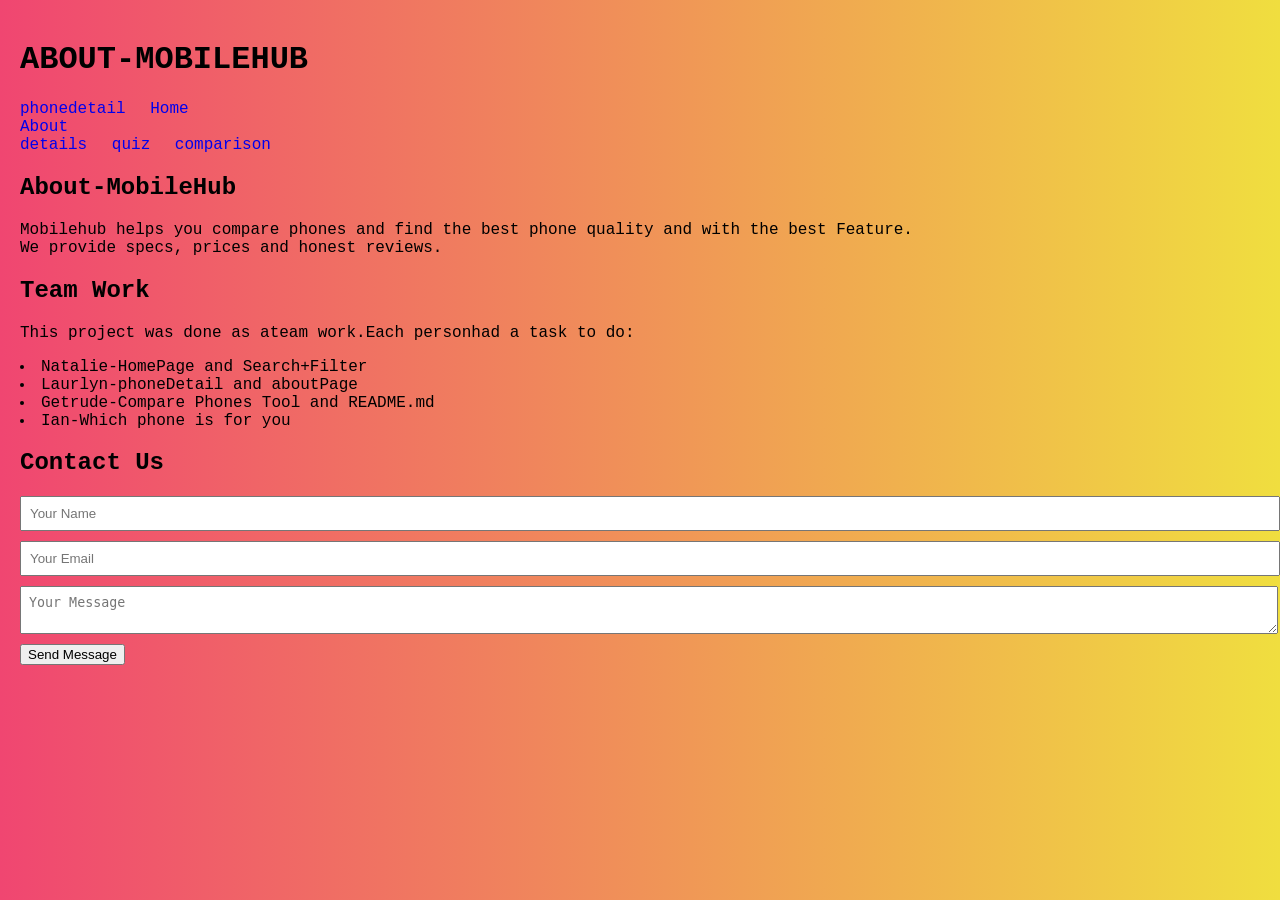
<file: aboutPage.html>
<!DOCTYPE html>
<html lang="en">
<head>
    <meta charset="UTF-8">
    <meta name="viewport" content="width=device-width, initial-scale=1.0">
    <title>About-MobileHub</title>
    <link rel="stylesheet" href="aboutPage.css">
</head>
<body>
    <h1>ABOUT-MOBILEHUB</h1>
    <nav>

        <a href="phonedetail.html">phonedetail</a>
        <a href="index.html">Home</a><br>
        <a href="aboutPage.html">About</a><br>
        <a href="phonedetail.html">details</a>
        <a href="quiz.html">quiz</a>
        <a href="comparison.html">comparison</a>

    </nav>

    <section class="about">
        <h1>About-MobileHub</h1>
        <p>Mobilehub helps you compare phones and find the best phone quality and with the best Feature. <Br>
            We provide specs, prices and honest reviews.</p>
        <h1>Team Work</h1>
        <p>This project was done as ateam work.Each personhad a task to do:
            <li>Natalie-HomePage and Search+Filter</li>
            <li>Laurlyn-phoneDetail and aboutPage</li>
            <li>Getrude-Compare Phones Tool and README.md</li>
            <li>Ian-Which phone is for you</li>
        </p>
    </section>
    
    <section>
        <h2>Contact Us</h2>
        <form id="contactForm">
            <input type="text" id="name" placeholder="Your Name" required>
            <input type="email" id="email" placeholder="Your Email" required>
            <textarea id="message" placeholder="Your Message"></textarea>
            <button type="submit" id="sendBtn">Send Message</button>
        </form>
            <div id="contactResult"></div>
    </section>

    <script src="aboutPage.js"></script>
</body>
</html>
</file>
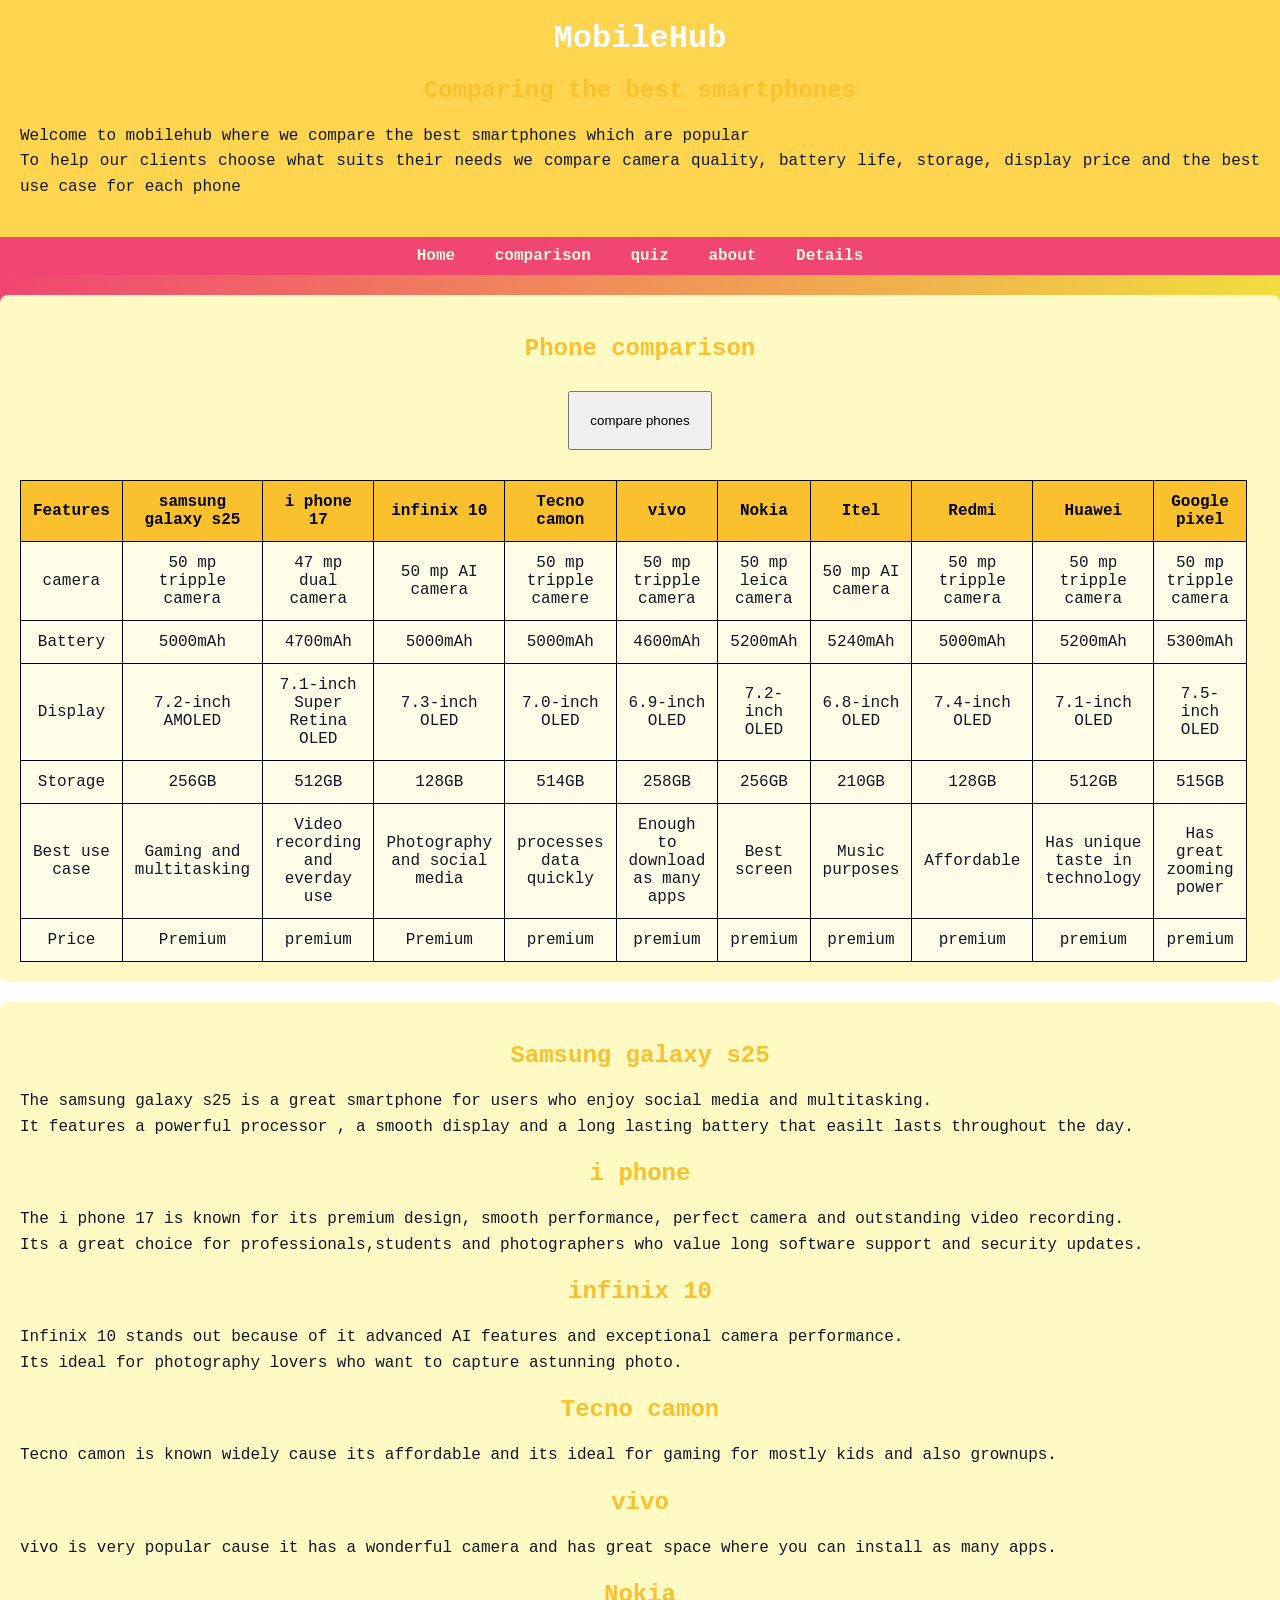
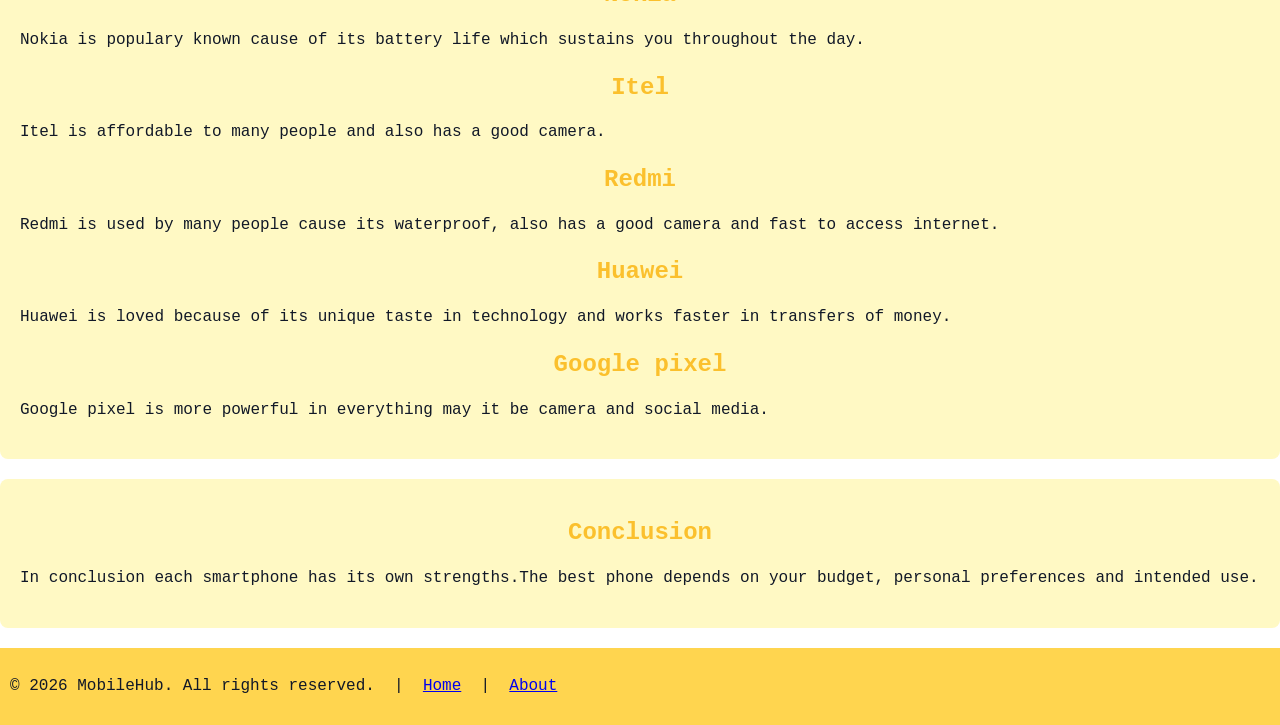
<file: comparison.html>
<!DOCTYPE html>
<html lang="en">
<head>
    <meta charset="UTF-8">
    <meta name="viewport" content="width=device-width, initial-scale=1.0">
    <title>MobileHub-Phone Comparison</title>
    <link rel="stylesheet" href="style.css">
</head>
<body>
    <!-- Header section -->
    <header>
        <h1>MobileHub</h1>
        <h2>Comparing the best smartphones</h2>
        <p>Welcome to mobilehub where we compare the best smartphones which are popular<br>
        To help our clients choose what suits their needs we compare camera quality, battery life, storage, display price and the best use case for each phone</p>

    </header>
    
    <!-- Navigation bar -->
    <nav>
        <a href="index.html">Home</a>
        <a href="comparison.html">comparison</a>
        <a href="quiz.html">quiz</a>
        <a href="aboutPage.html">about</a>
        <a href="phonedetail.html">Details</a>
    </nav>
    
    <!-- Introduction --
    <section id="home">
    <h2>Why we compare smartphones</h2>
    <p>
        Smartphones have become an important part of our daily lives.<br>
        Different smartphones are desinged for different users.<br>
        Some offer excellent cameras for photography, while others provide powerful performance for gaming or long battery life for everyday use.<br>
        By comparing smartphones we help buyers make informed decisons before purchasing a device.

    </p>
    </section>
    <!-- comparison table -->
    <section id="comparison">
        <h2> Phone comparison</h2>
        <button id="compareBtn">compare phones</button>
        <p id="result"></p>
        <table border="1">
            <tr>
                <th>Features</th>
                <th>samsung galaxy s25</th>
                <th>i phone 17</th>
                <th>infinix 10</th>
                <th>Tecno camon</th>
                <th>vivo</th>
                <th>Nokia</th>
                <th>Itel</th>
                <th>Redmi</th>
                <th>Huawei</th>
                <th>Google pixel</th>


            </tr>
            <tr>
                <td>camera</td>
            <td>50 mp tripple camera</td>
            <td>47 mp dual camera</td>
        <td>50 mp AI camera</td>
        <td>50 mp tripple camere</td>
        <td>50 mp tripple camera</td>
        <td>50 mp leica camera</td>
        <td>50 mp AI camera</td>
        <td>50 mp tripple camera</td>
        <td>50 mp tripple camera</td>
        <td>50 mp tripple camera</td>
        </tr>
        <tr>
            <td>Battery</td>
            <td>5000mAh</td>
            <td>4700mAh</td>
            <td>5000mAh</td>
            <td>5000mAh</td>
            <td>4600mAh</td>
            <td>5200mAh</td>
            <td>5240mAh</td>
            <td>5000mAh</td>
            <td>5200mAh</td>
            <td>5300mAh</td>
            </tr>
            <tr>
                <td>Display</td>
                <td>7.2-inch AMOLED</td>
                <td>7.1-inch Super Retina OLED</td>
                <td>7.3-inch OLED</td>
                <td>7.0-inch OLED</td>
                <td>6.9-inch OLED</td>
                <td>7.2-inch OLED</td>
                <td>6.8-inch OLED</td>
                <td>7.4-inch OLED</td>
                <td>7.1-inch OLED</td>
                <td>7.5-inch OLED</td>
        </tr>
        <tr>
            <td>Storage</td>
            <td>256GB</td>
            <td>512GB</td>
            <td>128GB</td>
            <td>514GB</td>
            <td>258GB</td>
            <td>256GB</td>
            <td>210GB</td>
            <td>128GB</td>
            <td>512GB</td>
            <td>515GB</td>
</tr>
<tr>
    <td>Best use case</td>
    <td>Gaming and multitasking</td>
    <td>Video recording and everday use</td>
    <td>Photography and social media</td>
    <td>processes data quickly</td>
    <td>Enough to download as many apps</td>
    <td>Best screen</td>
    <td>Music purposes</td>
    <td>Affordable</td>
    <td>Has unique taste in technology</td>
    <td>Has great zooming power</td>
    </tr>
    <tr>
        <td>Price</td>
    <td>Premium</td>
    <td>premium</td>
<td>Premium</td>
<td>premium</td>
<td>premium</td>
<td>premium</td>
<td>premium</td>
<td>premium</td>
<td>premium</td>
<td>premium</td>
</tr>
</table>
</section>
<!-- individual phone descriptions -->
 <section id="features">
    <h2>Samsung galaxy s25</h2>
    <p>
        The samsung galaxy s25 is a great smartphone for users who enjoy social media and multitasking.<br>
        It features a powerful processor , a smooth display and a long lasting battery that easilt lasts throughout the day.
        </p>
        <h2>i phone</h2>
        <p>
            The i phone 17 is known for its premium design, smooth performance, perfect camera and outstanding video recording.<br>
            Its a great choice for professionals,students and photographers who value long software support and security updates.
            </p>
            <h2>infinix 10</h2>
            <p>
                Infinix 10 stands out because of it advanced AI features and exceptional camera performance.<br>
                Its ideal for photography lovers who want to capture astunning photo.
                </p>
                <h2>Tecno camon</h2>
                <p>
                    Tecno camon is known widely cause its affordable and its ideal for gaming for mostly kids and also grownups.
                    </p>
                    <h2>vivo</h2>
                    <p>
                        vivo is very popular cause it has a wonderful camera and has great space where you can install as many apps.
                        </p>
                        <h2>Nokia</h2>
                        <p>
                            Nokia is populary known cause of its battery life which sustains you throughout the day.
                            </p>
                            <h2>Itel</h2>
                            <p>
                                Itel is affordable to many people and also has a good camera.
                                </p>
                                <h2>Redmi</h2>
                                <p>
                                    Redmi is used by many people cause its waterproof, also has a good camera and fast to access internet.
                                    </p>
                                    <h2>Huawei</h2>
                                    <p>
                                        Huawei is loved because of its unique taste in technology and works faster in transfers of money.
                                        </p>
                                        <h2>Google pixel</h2>
                                        <p>
                                            Google pixel is more powerful in everything may it be camera and social media.
                                            </p>
            </section>
            <!-- conclusion-->
            <section id="conclusion">
                <h2>Conclusion</h2>
                <p>
                    In conclusion each smartphone has its own strengths.The best phone depends on your budget, personal preferences and intended use.
                    </p>
                </section>
                <!-- link to JavaScript -->
                <script src="script.js"></script>
                
                <footer>
                    <div class="footer-content">
                        <p>&copy; 2026 MobileHub. All rights reserved. &nbsp;|&nbsp; <a href="home.html">Home</a> &nbsp;|&nbsp; <a href="aboutPage.html">About</a></p>
                    </div>
                </footer>
                </body>
                </html>
</file>
<file: aboutPage.css>
body {
    font-family: 'Courier New', Courier, monospace;
    margin: 0%;
    padding: 20px;
    background:linear-gradient(to right, #f04671,#f0de3f) fixed;
}
nav a {
    margin-right: 15px;
    text-decoration: none;

}
input, textarea {
    display: block;
    width: 100%;
    margin: 10px 0;
    padding: 8px;
}

@media (max-width: 600px){
body {
    padding: 10PX;
} 
h1 {
    font-size: 24PX;
}
}
</file>
<file: style.css>
:root {
    --card: rgba(255, 255, 255, 0.9);
    --border: rgba(255, 255, 255, 0.28);
    --text: #0a0a0a;
    --muted: #e5e7eb;
    --accent: #ffd700;
}

body{
    background: linear-gradient(to right, #f04671, #fade3f) fixed;
    font-family: Arial, Helvetica, sans-serif; 
    margin: 0;
    padding: 0;
    text-align: center;
    color: #111827;
}

header{
    background: #fade3f;
    color: #f04671;
    padding: 20px;
}

nav{
    background: #f04671;
    padding: 10px;
    margin-bottom: 20px;
}

nav a{
    margin: 0 15px;
    text-decoration: none;
    color: beige;
    font-weight: bold;
}

h1 {
    text-align: center;
    margin-bottom: 12px;
    font-size: 2rem;
}

.intro {
    text-align: center;
    color-scheme: inherit;
    margin-bottom: 10px;
}

.nataliehome-gallery {
    display: grid;
    grid-template-columns: repeat(auto-fit,minmax(300px,1fr));
    gap: 10px;
}

.nataliehome-gallery {
    display: grid;
    grid-template-columns: repeat(auto-fit,minmax(300px,8fr));
    gap: 10px;
}

@media (max-width:900px){
    .home-gallery{
        grid-template-columns:1fr
    }
    }

    @media (max-width:600px){
    .home-gallery{
        grid-template-columns:1fr
    }
    }

.nataliehome-card {
    background: var(--card);
    border: 1px solid var(--border);
    border-radius: 15px;
    overflow: hidden;
    box-shadow: 0 8px 20px rgba(0, 0, 0, 0.18);
    display: flex;
    flex-direction: column;
    transition: transform 0.2s ease, box-shadow 0.2s ease;
}


.nataliehome-card:hover{
    transform: translateY(-4px);
    box-shadow: 0 14px 28px rgba(0, 0, 0, 0.18);
}

.nataliehome-card img{
    width: 100%;
    height: 300px;
    object-fit: cover;
    display: block;
}

.cards-container{
    display: grid;
    grid-template-columns: repeat(auto-fit,minmax(240px,1fr));
    gap: 18px;
    padding: 20px;
    max-width: 1200px;
    margin: 0 auto 40px;
}

.card-body{
    padding: 14px;
    text-align: left;
    color: #222;
    background: transparent;
}

.nataliehome-card h4{
    margin: 0 0 6px;
    color: #111;
}


/* Search controls */
.search-controls{
    display: flex;
    gap: 12px;
    justify-content: center;
    margin-top: 12px;
}

#brand-search{
    padding: 10px 12px;
    border-radius: 8px;
    border: 1px solid rgba(0,0,0,0.08);
    width: 320px;
}

#brand-filter{
    padding: 10px 12px;
    border-radius: 8px;
    border: 1px solid rgba(0,0,0,0.08);
}

@media (max-width:600px){
    .search-controls{flex-direction:column;align-items:center}
    #brand-search{width:220px}
}

body {
    font-family: 'Courier New', Courier, monospace;
    background: linear-gradient(to right, #f04671,#f0de3f) fixed;
}

/* Header */
header {
    background-color:#FFD54F;
    color:white;
    text-align:center;
    padding: 20px;
}

.card {
background:linear-gradient(to right, #f04671,#f0de3f) fixed;
padding: 20px;
border-radius: 20px;
max-width: min-content;
margin: 30 px;
}
.img {
    width: 100;
    border-radius: 20px;
}
table {
    width: 100;
    margin-top:20px ;


}
th,td {
    border: 10;

}


nav ul{
    display:flex;
    justify-content:center;
    gap:25px;
    flex-direction:row;
    list-style:none;
    padding:15px;
    margin:0;
    background-color:#FFD54F;
}

nav ul li a {
    text-decoration:none;
    color:#880E4F;
    font-weight: bold;
}

h1 {
    margin:0;
}

h2, h3 {
    color:#FBC02D;
}
/* section */
section {
    background-color:#FFF9C4;
    margin:20px 0;
    padding:20px;
    border-radius: 8px;
    color: #111827;
}
/* paragraphs */
p{
    line-height:1.6;
    text-align: justify;
    color: #111827;
}
/* table */
table{
    width: 100px;
    border-collapse: collapse;
    margin-top: 20px;
}
th{
    background-color:#FBC02D;
    color:black;
    padding:12px;
}

td{
    background-color:#FFFDE7;
    padding:12px;
    text-align: center;
}

table, th, td{
    border: 1px solid black;
}

tr:nth-child(even){
    background-color:#FFF9C4;
}

tr:hover{
    background-color: Lightpink;
}
/* footer style */
footer{
    text-align:center;
    margin-top:20px;
    padding:10px;
    background-color:#FFD54F;
    color:#880E4F;

     }
button {
    padding: 20px;
    margin: 10px;
    cursor: auto;
}
.dark {
    background: none;
}
.dark.card {
    background: local;


}
.models-row {
    display: flex;
    gap: 20PX;
    flex-wrap: wrap;
    margin-top: 10px;
}
.model-item {
    text-align: center;
    width: 120px;
}
.model-item img {
    width: 100px;
    height: 100px;
    object-fit: contain;
    border-radius: 8px;
}
</file>
